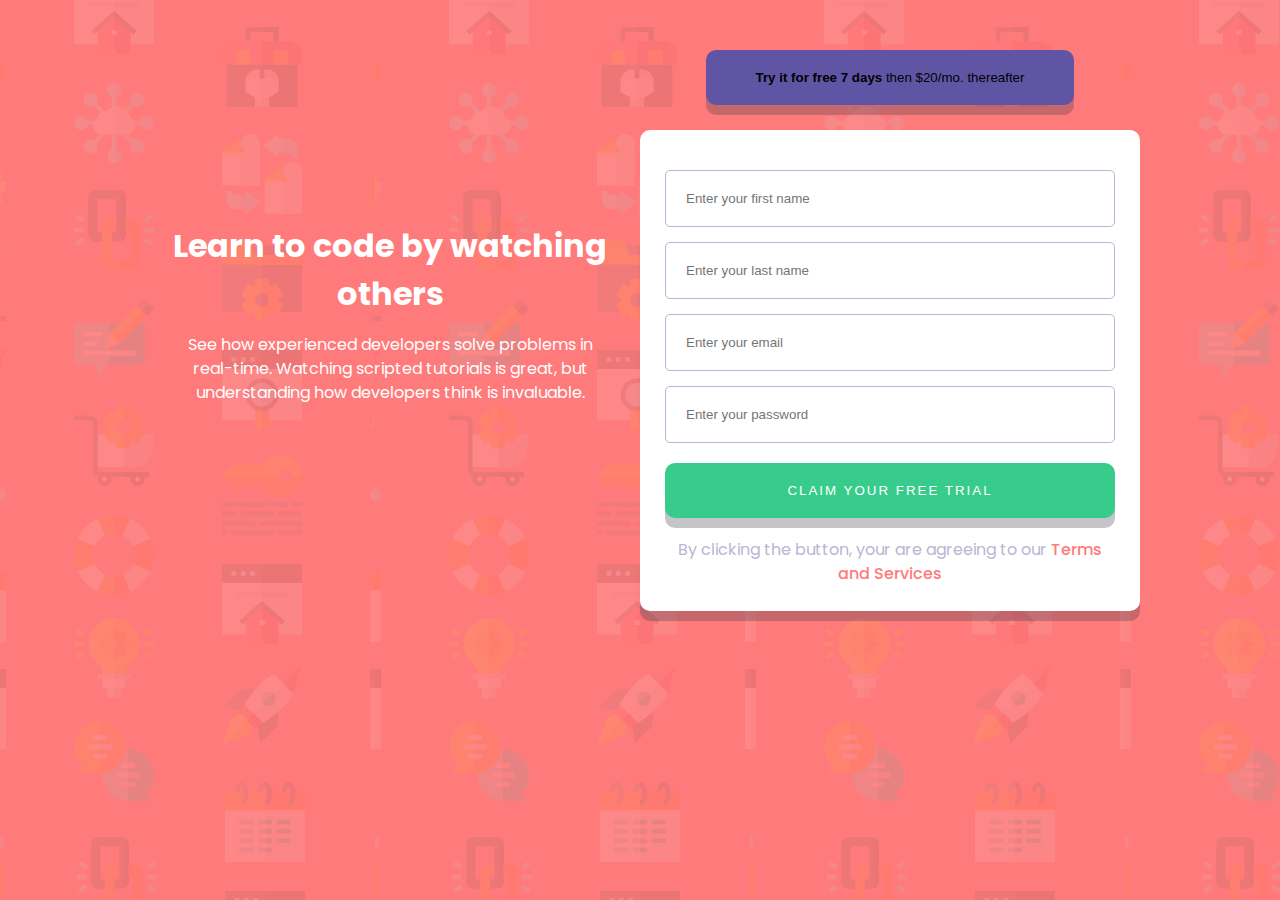
<file: index.html>
<!DOCTYPE html>
<html lang="en">
  <head>
    <meta charset="UTF-8" />
    <meta http-equiv="X-UA-Compatible" content="IE=edge" />
    <meta name="viewport" content="width=device-width, initial-scale=1.0" />
    <!-- CSS Stylesheet -->
    <link rel="stylesheet" href="./style.css" />
    <!-- Google fonts: Poppins -->
    <link
      href="https://fonts.googleapis.com/css2?family=Poppins:wght@400;500;600;700&display=swap"
      rel="stylesheet"
    />
    <link
      rel="icon"
      type="image/png"
      sizes="32x32"
      href="./images/favicon-32x32.png"
    />

    <title>Registration Form</title>
  </head>
  <body>
    <main>
      <div class="app__container_general">
        <section class="app__intro">
          <h1>Learn to code by watching others</h1>
          <p>
            See how experienced developers solve problems in real-time. Watching
            scripted tutorials is great, but understanding how developers think
            is invaluable.
          </p>
        </section>

        <form id="form" action="#" method="post" aria-label="contact form">
          <button class="app__signature-button">
            <strong> Try it for free 7 days </strong>
            then $20/mo. thereafter
          </button>

          <section class="app__register">
            <label for="first-name">
              <!-- <strong>First Name:</strong> -->
            </label>
            <input
              type="text"
              name="first-name"
              id="first-name"
              placeholder="Enter your first name"
              aria-label="first name field"
              autocomplete="off"
              required
            />
            <label for="last-name">
              <!-- <strong>Last Name:</strong> -->
            </label>
            <input
              type="text"
              name="last-name"
              id="last-name"
              placeholder="Enter your last name"
              aria-label="last name field"
              autocomplete="off"
              required
            />
            <label for="email">
              <!-- <strong>Email:</strong> -->
            </label>
            <input
              type="email"
              name="email"
              id="email"
              placeholder="Enter your email"
              aria-label="email field"
              autocomplete="off"
              required
            />
            <label for="password">
              <!-- <strong>Password:</strong> -->
            </label>
            <input
              type="password"
              name="password"
              id="password"
              placeholder="Enter your password"
              aria-label="password field"
              autocomplete="off"
              required
            />
            <input type="submit" value="Claim your free trial" />
            <p class="app__submit_description">
              By clicking the button, your are agreeing to our
              <a href="#">Terms and Services</a>
            </p>
          </section>
        </form>
      </div>
    </main>
  </body>
</html>
</file>
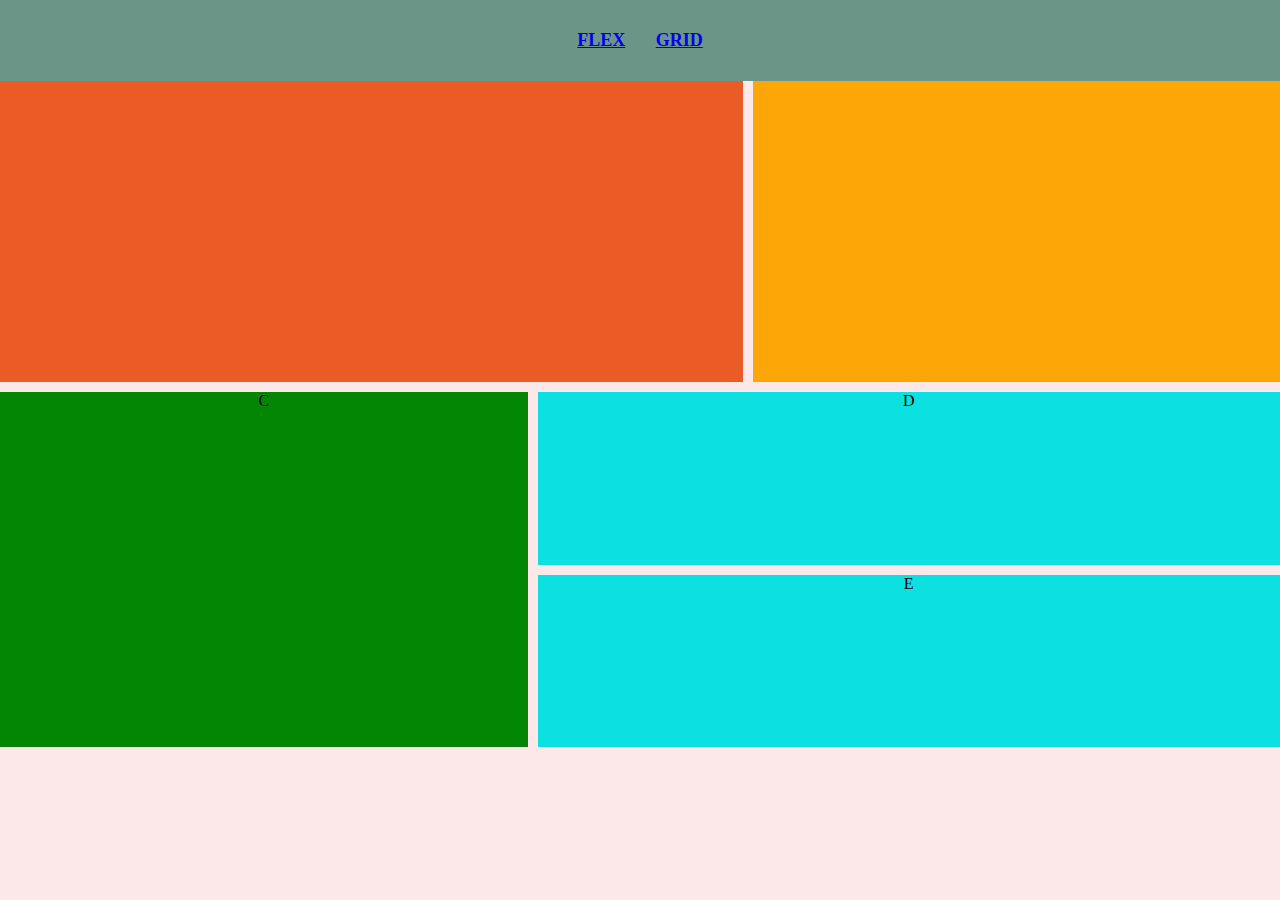
<file: grid.html>
<!DOCTYPE html>
<html lang="en">
<head>
    <meta charset="UTF-8">
    <meta http-equiv="X-UA-Compatible" content="IE=edge">
    <meta name="viewport" content="width=device-width, initial-scale=1.0">
    <title>grid layout</title>
    <link rel="stylesheet" href="grid.css">
</head>
<div class = "container">
    <nav>
        <ul>
    <li> <a class = "active" href="./index.html">Flex</a>
    </li>
    <li> <a href="./grid">Grid</a> </li>
        </ul>
    </nav>

<body> 
    <h2> Grid Layout</h2>
    <div>
    <main>
    <div class="itema">A</div>
    <div class="itemb">B</div>
    <div class="itemc">C</div>
    <div class="itemd">D</div>
    <div class="iteme">E</div>
</main>
    
</body>
</html>
</file>
<file: style.css>
:root {
    /* Primary */
    --red: hsl(0, 100%, 74%);
    --green: hsl(154, 59%, 51%);
    --white: hsl(0, 0%, 100%);
    --black: hsl(0, 0%, 0%);
  
    /* Accent */
  
    --blue: hsl(248, 32%, 49%);
  
    /* Neutral */
  
    --dark-blue: hsl(249, 10%, 26%);
    --grayish-blue: hsl(246, 25%, 77%);
  }
  
  * {
    box-sizing: border-box;
    margin: 0;
    padding: 0;
  }
  
  body {
    background: var(--red) url(./images/bg-intro-mobile.png);
    background-image: url(bg-intro-desktop.png) ;
    color: var(--white);
    font-family: "Poppins", "Arial", "Helvetica", sans-serif;
    line-height: 1.5;
    text-align: center;
  }
  
  a {
    text-decoration: none;
  }
  
  a:focus,
  button:focus,
  input:focus {
    outline: var(--black) 3px;
    outline-offset: 0.05em;
  }
  
  /* button effect */
  .app__signature-button:active,
  input[type="submit"]:active {
    box-shadow: 0px 0px;
    transform: translateY(10px);
  }
  
  /* body layout */
  .app__container_general {
    display: flex;
    align-items: center;
    justify-content: center;
    flex-wrap: wrap;
    margin: 50px 20px;
  }
  
  .app__intro,
  .app__register {
    max-width: 500px;
  }
  
  .app__intro h1 {
    font-size: 2em;
    margin: 15px;
  }
  
  .app__intro p {
    padding-bottom: 50px;
    margin: 0 30px;
  }
  
  .app__signature-button {
    background-color: var(--blue);
    border: 0px;
    padding: 20px 50px;
    margin-bottom: 25px;
    border-radius: 10px;
    box-shadow: 0px 10px rgba(62, 60, 73, 0.3);
    outline: none;
    cursor: pointer;
  }
  
  .app__register {
    display: flex;
    flex-direction: column;
    padding: 25px;
    background-color: var(--white);
    border-radius: 10px;
    box-shadow: 0px 10px rgba(62, 60, 73, 0.3);
  }
  
  .app__register label {
    color: var(--dark-blue);
    margin-top: 15px;
  }
  
  .app__register p a {
    color: var(--red);
    font-weight: 500;
  }
  .app__register a {
    color: var(--red);
    font-weight: 500;
  }
  
  .app__submit_description {
    color: var(--grayish-blue);
  }
  
  input {
    padding: 20px;
    border-radius: 5px;
    font-weight: 200;
    border: 1px solid var(--grayish-blue);
  }
  
  input[type="submit"] {
    background-color: var(--green);
    border: 0px;
    border-radius: 10px;
    margin: 20px 0;
    color: var(--white);
    cursor: pointer;
    box-shadow: 0px 10px rgba(62, 60, 73, 0.3);
    letter-spacing: 2px;
    text-transform: uppercase;
  }
  
  input[type="text"]:focus,
  input[type="email"]:focus,
  input[type="password"]:focus {
    outline: 3px solid var(--dark-blue);
  }
  
  footer {
    padding-bottom: 25px;
  }
  
  footer a {
    color: hsl(228, 45%, 44%);
    font-weight: bold;
  }
  
  @media only screen and (min-width: 900px) {
    body {
      background: var(--red) url("bg-intro-mobile.png");
    }
  
    @media only screen and (max-width: 1000px) {
        body {
          background: var(--red) url("./images/bg-intro-desktop.png");
        }

    .app__signature-button:hover {
      background-color: #3116e0;
    }
  
    input[type="text"]:hover,
    input[type="email"]:hover,
    input[type="password"]:hover {
      border: 3px solid var(--grayish-blue);
    }
  
    input[type="submit"]:hover {
      background-color: #09f58f;
    }
  
    a:hover {
      text-decoration: none;
    }
  }
</file>
<file: grid.css>
*{
    margin: 0;
    padding: 0;
}

nav {
    display: flex;
    align-items: center;
    justify-content: center;
    width: 100%;
position: fixed;
font-size: large;
text-transform: uppercase;
background-color: rgb(107, 150, 135);

}

nav ul li {
    display: inline-block;
    margin: 30px 13px;
    font-weight: bold;
    color: beige;
    
}
nav ul li a:hover{
    color: black;
}

body{
    background-color: rgb(252, 232, 232);
  box-sizing: border-box;
  
}



body {
    height: 100vh;
    width: 100%;
    justify-content: center;
    align-items: center;
    position: relative;
}

main {
    text-align: center;
    height: 80vh;
    width: 100%;
    display: grid;
    grid-template-columns: repeat(12, 1fr);
    grid-template-rows: repeat(12, 1fr);
    grid-gap: 10px;
}




/*.switch-btn {
    position: absolute;
    top: 0;
    z-index: 100;
}

.switch-btn a {
    display: inline-block;
    text-decoration: none;
    margin: 0px 20px;
    padding: 10px 20px;
    background-color: blueviolet;
    color: white;
}*/





.itema{
    background-color: rgb(235, 91, 38);
   
   grid-row: 1/7;
   grid-column: 1/8;
    
}

.itemb{
    background-color: rgb(252, 166, 8);

grid-column: 8/-1;
    grid-row: 1/7;
}

.itemc{
    background-color: rgb(3, 134, 3);
    grid-row: 7/-1;
    grid-column: 1/6;
}

.itemd {  
    background-color: rgb(12, 224, 224);
    grid-column: 6/-1;
    grid-row: 7/10;
}

.iteme{
    background-color: rgb(12, 224, 224);
    grid-column: 6 / -1;
    grid-row: 10 / -1;
}
</file>
